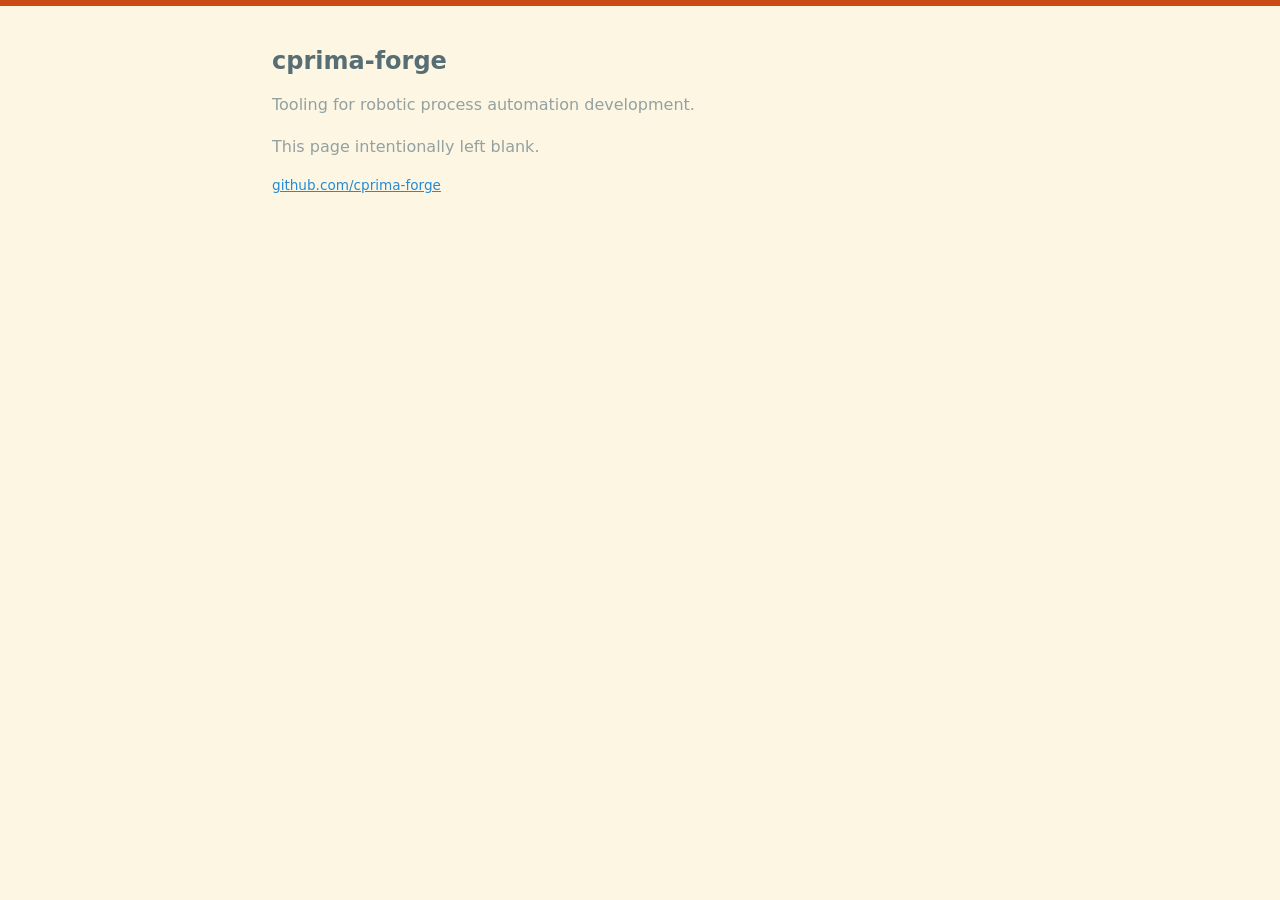
<file: index.html>
<!DOCTYPE html>
<!-- data-fa-kit-code enables Pro icons anywhere on the page. The kit code is
     domain-locked to forge.cprima.net, so it is safe in public HTML — unlike
     the npm auth token, which must never be committed, and unlike Pro font or
     dist files, which must never be committed to this repository because it is
     public and committing them would redistribute them. -->
<html lang="en" data-fa-kit-code="5df958b77d">
<head>
<meta charset="utf-8">
<meta name="viewport" content="width=device-width, initial-scale=1">
<title>cprima-forge</title>

<!-- Web Awesome: theme, utilities, native reset, then the autoloader. -->
<link rel="stylesheet" href="https://ka-p.webawesome.com/kit/9d55e66325f84b80/webawesome@3.12.0/styles/themes/default.css">
<link rel="stylesheet" href="https://ka-p.webawesome.com/kit/9d55e66325f84b80/webawesome@3.12.0/styles/utilities.css">
<link rel="stylesheet" href="https://ka-p.webawesome.com/kit/9d55e66325f84b80/webawesome@3.12.0/styles/native.css">
<script type="module" src="https://ka-p.webawesome.com/kit/9d55e66325f84b80/webawesome@3.12.0/webawesome.loader.js"></script>

<!-- Last, so the identity overrides Web Awesome's defaults rather than the
     other way round. native.css is a reset and must come before it. -->
<link rel="stylesheet" href="/assets/site.css">
</head>
<body>
<main>
  <h1>cprima-forge</h1>
  <p class="muted">Tooling for robotic process automation development.</p>

  <p class="muted">This page intentionally left blank.</p>

  <!--
    THE PRODUCT AND LICENCE CARDS ARE WITHDRAWN, DELIBERATELY AND TEMPORARILY.

    This page is the `homepage` in the published extension's marketplace
    listing, so it is where a curious user arrives — not /products/. Leaving
    "Browse products →" and "Licence →" here would invite exactly the poking
    around the withdrawal is meant to prevent, and would land them on two pages
    that now say nothing.

    The catalog.json link goes too. The file is STILL SERVED, because
    keygen_sync.py reads it as the published contract and removing it breaks the
    tooling rather than protecting anything — but there is no reason to point a
    person at it.

    Restore all three when the service is attended again.

    <article class="card">
      <h2>Products</h2>
      <p class="muted">What is on offer, generated from the catalog.</p>
      <p><a href="/products/">Browse products</a></p>
    </article>

    <article class="card">
      <h2>Licence</h2>
      <p class="muted">Request a key, or check one you already have.</p>
      <p><a href="/licence/">Licence</a></p>
    </article>
  -->

  <p class="meta">
    <a href="https://github.com/cprima-forge">github.com/cprima-forge</a>
  </p>
</main>
</body>
</html>
</file>
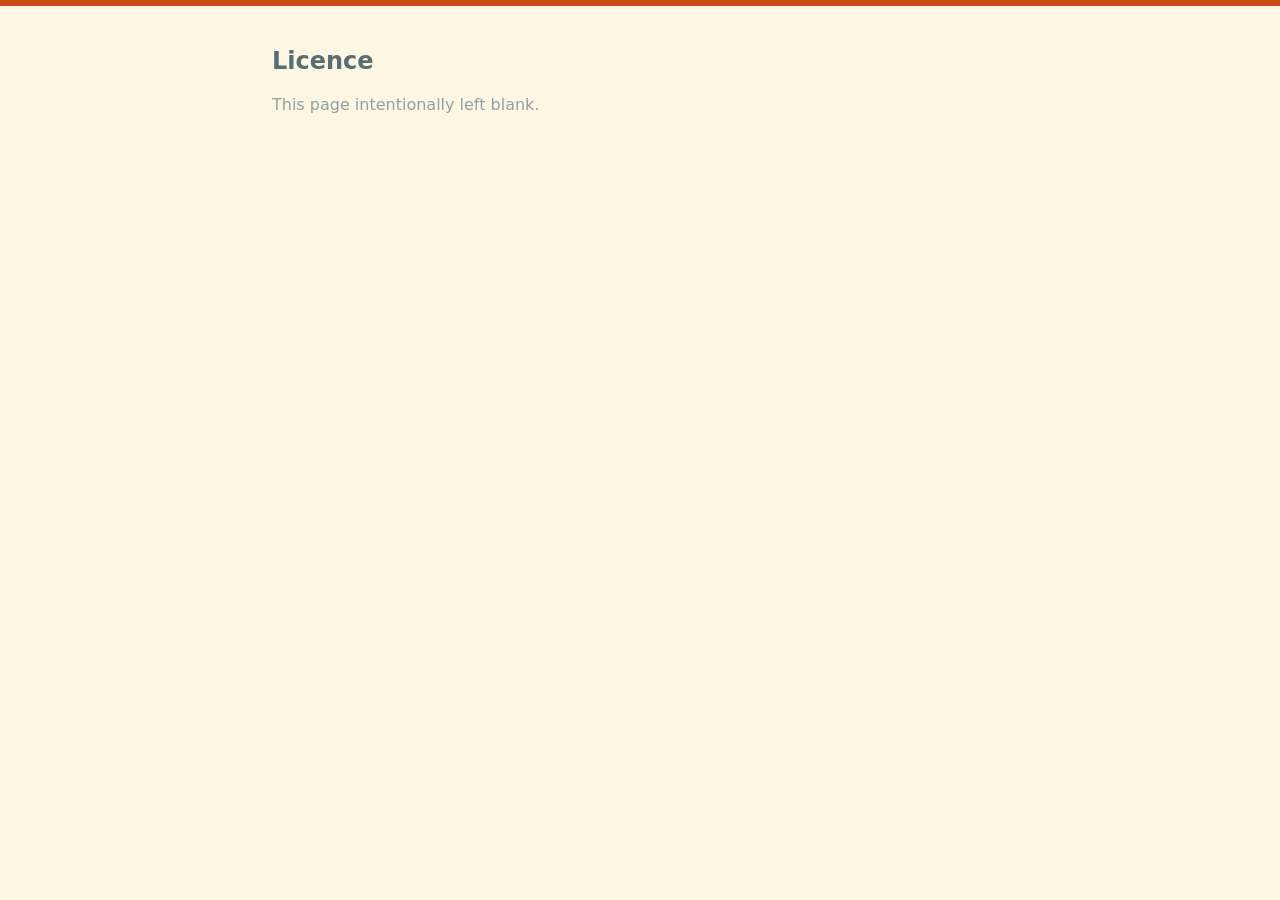
<file: licence/index.html>
<!DOCTYPE html>
<html lang="en" data-fa-kit-code="5df958b77d">
<head>
<meta charset="utf-8">
<meta name="viewport" content="width=device-width, initial-scale=1">
<title>Licence — cprima-forge</title>
<link rel="stylesheet" href="https://ka-p.webawesome.com/kit/9d55e66325f84b80/webawesome@3.12.0/styles/themes/default.css">
<link rel="stylesheet" href="https://ka-p.webawesome.com/kit/9d55e66325f84b80/webawesome@3.12.0/styles/utilities.css">
<link rel="stylesheet" href="https://ka-p.webawesome.com/kit/9d55e66325f84b80/webawesome@3.12.0/styles/native.css">
<script type="module" src="https://ka-p.webawesome.com/kit/9d55e66325f84b80/webawesome@3.12.0/webawesome.loader.js"></script>
<link rel="stylesheet" href="/assets/site.css">
<style>
  form { display: grid; gap: 1rem; max-width: 26rem; }
  .field { display: grid; gap: .3rem; }
  .hint { color: var(--base1); font-size: .85rem; }
  .ok { border: 1px solid var(--green); border-left-width: 3px; border-radius: 6px; padding: 1rem; }
</style>
</head>
<body>
<main>
  <h1>Licence</h1>
  <p class="muted">This page intentionally left blank.</p>
</main>

<!--
  THE REQUEST FORM IS DISABLED, DELIBERATELY AND TEMPORARILY.

  The markup and script below are unchanged and inert. `type="text/plain"` stops
  the browser executing the script, which preserves the source exactly instead of
  wrapping it in an HTML comment and hoping no `--` inside the JavaScript ends the
  comment early. Restore by putting the form back and changing the type to
  `module`.

  Withdrawing the form is presentation only, and that is the whole intent. The
  worry is not an attacker; it is a curious user following the homepage link in
  the extension's marketplace listing and poking around a commerce flow that is
  half-built. Removing the invitation removes that.

  POST /free-key REMAINS OPEN AND IS MEANT TO. It still issues and still mails,
  and a key can still be requested by anyone who calls it directly — the CORS
  rule on it is browser-enforced and, as entry.py says outright, "not a security
  boundary". Nothing here should be read as closing it.

  If it ever does need closing, the lever is the self-service sales channel in
  skus.yaml, not this page: free_key.py treats a SKU without an open channel as
  unrequestable and answers 404, the same answer it gives for a SKU that does not
  exist. That was considered and deliberately not done.
-->

<script type="text/plain" data-disabled="licence-request">
// Where the secrets live. This page holds none: minting a licence needs a
// Keygen admin token and sending mail needs a provider token, and anything in
// a static page is public. So the page collects input and the worker does the
// privileged work.
// A custom domain, not *.workers.dev: that hostname appears on shared
// corporate blocklists, and the people who need a key are behind exactly that
// kind of proxy. jerm.uk because its zone is already on the Cloudflare account
// — licence.cprima.net would need the whole zone moved off INWX, along with
// the DKIM records that make mail work, since Cloudflare's subdomain zones are
// Enterprise-only.
const API = "https://licence.jerm.uk";

const $ = id => document.getElementById(id);
const show = (cls, text) => {
  const m = $("msg");
  m.hidden = false;
  m.className = cls;
  m.textContent = text;
};

// Offers come from the catalog, so this page never hardcodes a SKU. Only free
// and active ones: anything else cannot be self-served and listing it would
// promise something this form cannot deliver.
fetch("/api/v1/catalog.json")
  .then(r => r.json())
  .then(cat => {
    const sel = $("sku");
    sel.textContent = "";
    const wanted = new URLSearchParams(location.search).get("sku");
    const offers = cat.products.flatMap(p =>
      p.offers.filter(o => o.status === "active" && o.price.amount === 0)
              .map(o => ({ ...o, product: p.name })));

    if (!offers.length) {
      sel.innerHTML = "<option value=''>Nothing available</option>";
      $("go").disabled = true;
      return;
    }
    for (const o of offers) {
      const opt = document.createElement("option");
      opt.value = o.sku;
      opt.textContent = `${o.product} — ${o.name}`;
      if (o.sku === wanted) opt.selected = true;
      sel.append(opt);
    }
  })
  .catch(() => {
    $("sku").innerHTML = "<option value=''>Catalog unavailable</option>";
    $("go").disabled = true;
  });

$("f").addEventListener("submit", async e => {
  e.preventDefault();
  const go = $("go");
  go.disabled = true;
  show("muted", "Sending…");

  try {
    const r = await fetch(API + "/free-key", {
      method: "POST",
      headers: { "Content-Type": "application/json" },
      body: JSON.stringify({ sku: $("sku").value, email: $("email").value }),
    });
    const body = await r.json().catch(() => ({}));

    if (r.ok) {
      // Deliberately does NOT show the key. The point of the email is to prove
      // the address works; printing the key here would make the email
      // decorative and let anyone harvest keys for addresses they do not own.
      show("ok", "Sent. Check your inbox — and your spam folder.");
      $("f").reset();
    } else if (r.status === 429) {
      show("error", body.error || "A key was already sent recently. Try again later.");
    } else {
      show("error", body.error || `Something went wrong (HTTP ${r.status}).`);
    }
  } catch {
    // A network failure and a CORS rejection look identical here by design;
    // the browser does not tell the page which it was.
    show("error", "Could not reach the licence service.");
  } finally {
    go.disabled = false;
  }
});
</script>
</body>
</html>
</file>
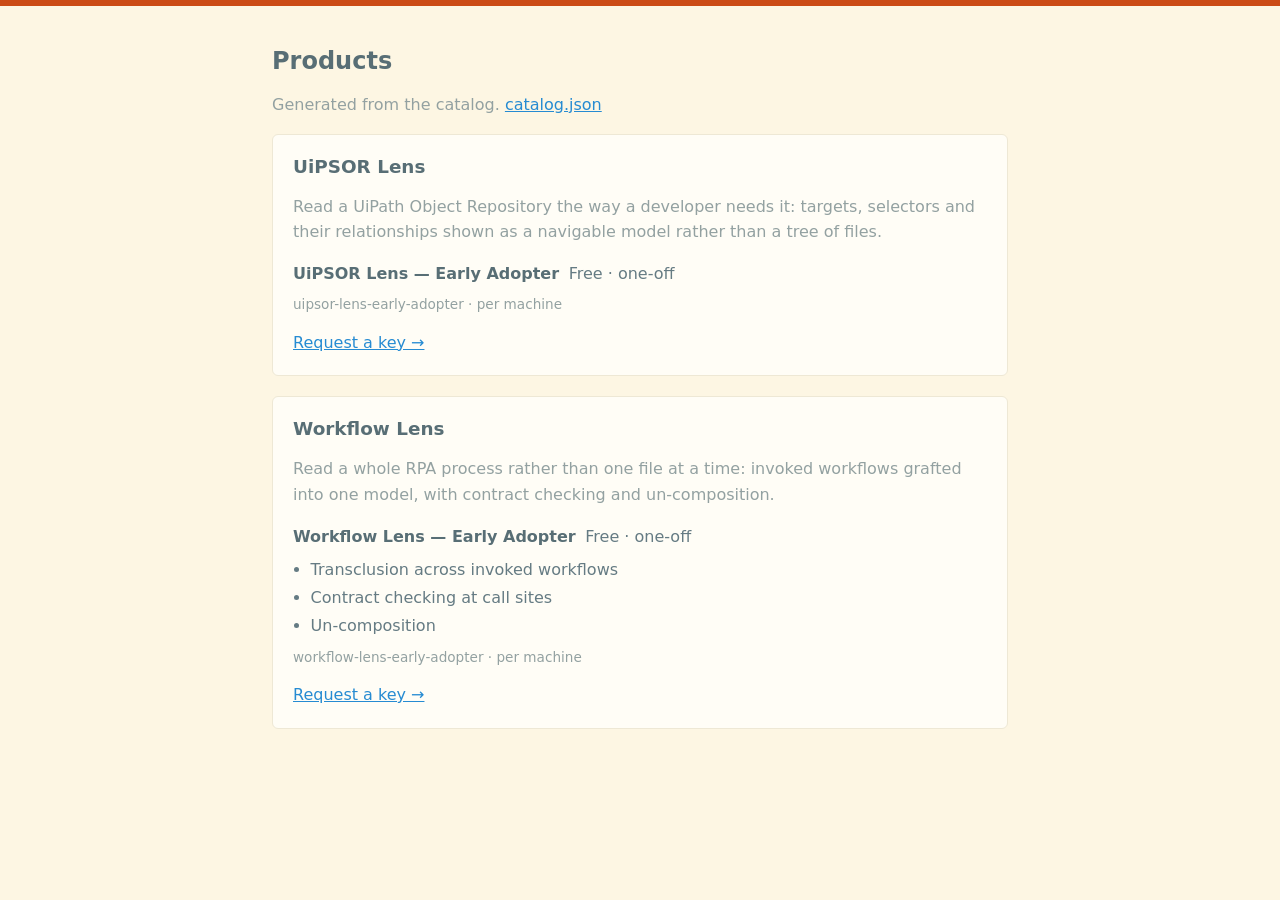
<file: products/index.html>
<!DOCTYPE html>
<html lang="en" data-fa-kit-code="5df958b77d">
<head>
<meta charset="utf-8">
<meta name="viewport" content="width=device-width, initial-scale=1">
<title>Products — cprima-forge</title>
<link rel="stylesheet" href="https://ka-p.webawesome.com/kit/9d55e66325f84b80/webawesome@3.12.0/styles/themes/default.css">
<link rel="stylesheet" href="https://ka-p.webawesome.com/kit/9d55e66325f84b80/webawesome@3.12.0/styles/utilities.css">
<link rel="stylesheet" href="https://ka-p.webawesome.com/kit/9d55e66325f84b80/webawesome@3.12.0/styles/native.css">
<script type="module" src="https://ka-p.webawesome.com/kit/9d55e66325f84b80/webawesome@3.12.0/webawesome.loader.js"></script>
<link rel="stylesheet" href="/assets/site.css">
</head>
<body>
<main>
  <h1>Products</h1>
  <p class="muted">Generated from the catalog. <a href="/api/v1/catalog.json">catalog.json</a></p>
  <div id="out">Loading…</div>
</main>

<!--
  CATALOG RENDERING RESTORED 2026-09-11, having been withdrawn on 2026-09-02.

  It was withdrawn because the commerce flow was half-built and unattended, and
  price and tier claims nobody is watching are worse than a blank page. What
  changed: the catalog is rebuilt and deployed, Keygen is reconciled to it with
  no managed drift, and all three workers are on current code.

  The script below was kept verbatim through the withdrawal — `type="text/plain"`
  rather than an HTML comment, so no `--` inside the JavaScript could end the
  comment early. It is unchanged from the version that last rendered.

  This page still hardcodes no product, price or tier. Adding an offer is a
  catalog edit and a rebuild, never an HTML edit.
-->
<script type="module">
// The page renders data it fetches; it never hardcodes a product, a price or a
// tier. Adding an offer is a catalog edit and a rebuild, never an HTML edit —
// which is the whole reason the catalog is the source of truth.
// A price is either decided — including decided as zero — or explicitly not
// decided. These must never render alike: a placeholder zero once made "not yet
// priced" indistinguishable from "free" in the contract itself.
const money = p => {
  if (typeof p.amount === "number") {
    return p.amount === 0
      ? "Free"
      : new Intl.NumberFormat(undefined, { style: "currency", currency: p.currency }).format(p.amount);
  }
  if (p.status === "on-request") return "Price on request";   // decided: negotiated
  if (p.status === "undecided") return "Not yet priced";      // not decided at all
  return "—";
};

// `duration` is a licensing term and optional: a printed book has none. An
// offer without one gets no term text rather than a fabricated default.
const DURATION = { perpetual: "one-off", annual: "per year", monthly: "per month" };
const term = d => (!d ? null : DURATION[d] ?? `every ${d.replace(/d$/, " days")}`);

fetch("/api/v1/catalog.json")
  .then(r => r.ok ? r.json() : Promise.reject(new Error("HTTP " + r.status)))
  .then(cat => {
    const out = document.getElementById("out");
    out.textContent = "";
    for (const p of cat.products) {
      const art = document.createElement("article");
      art.className = "card";
      const h = document.createElement("h2");
      h.textContent = p.name;
      const s = document.createElement("p");
      s.className = "muted";
      s.textContent = p.summary;
      art.append(h, s);

      for (const o of p.offers) {
        // SELF-SERVICE OR NOT AT ALL.
        //
        // An offer without a self-service channel is granted by hand, against
        // the authenticated endpoint. The public one refuses it — and refuses
        // it with the same answer it gives for a SKU that does not exist, so
        // rendering it here would put a button in front of a visitor that
        // leads nowhere and explains nothing.
        //
        // It stays in catalog.json, which is deliberate: keygen_sync reads the
        // published contract to decide what it manages, so dropping the offer
        // there would strand its provider policies. Published, not shown.
        if (!(o.channels ?? []).some(c => c.channel === "self-service")) continue;

        // A planned or retired offer is real catalog data, but showing it as
        // purchasable would be a lie, so it is labelled rather than hidden.
        const d = document.createElement("div");
        d.className = "offer";
        const row = document.createElement("div");
        row.className = "row";

        const n = document.createElement("span");
        n.className = "name";
        n.textContent = o.name;
        const pr = document.createElement("span");
        pr.className = "price";
        const t = term(o.duration);
        pr.textContent = money(o.price) + (t ? " · " + t : "");
        row.append(n, pr);

        if (o.status && o.status !== "active") {
          const tag = document.createElement("span");
          tag.className = "tag";
          tag.textContent = o.status;
          row.append(tag);
        }
        d.append(row);

        if (o.highlights?.length) {
          const ul = document.createElement("ul");
          for (const hl of o.highlights) {
            const li = document.createElement("li");
            li.textContent = hl;
            ul.append(li);
          }
          d.append(ul);
        }

        const meta = document.createElement("p");
        meta.className = "meta";
        meta.textContent = [o.slug ?? o.sku, o.seat_model?.replace(/-/g, " ")].filter(Boolean).join(" · ");
        d.append(meta);

        // Only an active offer with an open self-service or manual channel can
        // actually be requested today.
        if (o.status === "active" && o.price.amount === 0) {   // amount, never status
          const a = document.createElement("a");
          a.href = "/licence/?sku=" + encodeURIComponent(o.sku);
          a.textContent = "Request a key →";
          d.append(a);
        }
        art.append(d);
      }
      // Every offer filtered out — render nothing rather than a bare heading
      // implying a product with no way to obtain it.
      if (art.querySelector(".offer")) out.append(art);
    }
    if (!out.children.length) out.textContent = "Nothing is currently available here.";
  })
  .catch(e => {
    const out = document.getElementById("out");
    out.className = "error";
    out.textContent = "Could not load the catalog: " + e.message;
  });
</script>
</body>
</html>
</file>
<file: assets/site.css>
/* cprima-forge visual identity.
 *
 * Solarized Light, and an orange rectangle across the top. Both are fixed
 * points, not defaults to be tuned per page: the bar is the mark people
 * recognise before they read anything, so it is the same height, the same
 * colour and in the same place on every page.
 *
 * Solarized is a measured palette — its greys are chosen so that background
 * and foreground hold a constant perceptual relationship. Substituting a
 * "close enough" hex breaks that, so every colour below is the published
 * value and none is invented.
 *
 * Light only. Solarized Dark is the natural counterpart and is deliberately
 * NOT wired to prefers-color-scheme here: the identity is the light one, and a
 * visitor whose OS is in dark mode should still recognise the site.
 */

:root {
  /* Solarized, canonical values */
  --base3:  #fdf6e3;  /* background */
  --base2:  #eee8d5;  /* background highlight, rules */
  --base1:  #93a1a1;  /* comments, de-emphasised */
  --base00: #657b83;  /* body text */
  --base01: #586e75;  /* emphasised text, headings */
  --base02: #073642;
  --orange: #cb4b16;  /* the mark */
  --blue:   #268bd2;  /* links */
  --green:  #859900;
  --red:    #dc322f;

  --bar-height: 6px;
}

*, *::before, *::after { box-sizing: border-box; }

html { color-scheme: light; }

body {
  margin: 0;
  /* Room for the bar, which is fixed so it survives scrolling — a mark that
     scrolls away stops being a mark. */
  padding: calc(var(--bar-height) + 2.5rem) 1.25rem 4rem;
  background: var(--base3);
  color: var(--base00);
  font: 16px/1.6 system-ui, -apple-system, "Segoe UI", sans-serif;
}

body::before {
  content: "";
  position: fixed;
  inset: 0 0 auto 0;
  height: var(--bar-height);
  background: var(--orange);
  z-index: 10;
}

main { max-width: 46rem; margin: 0 auto; }

h1, h2, h3 { color: var(--base01); line-height: 1.25; }
h1 { font-size: 1.5rem; margin: 0 0 .25rem; }
h2 { font-size: 1.15rem; margin: 0 0 .35rem; }

a { color: var(--blue); }
a:hover { color: var(--orange); }

.muted { color: var(--base1); }

.card {
  border: 1px solid var(--base2);
  border-radius: 6px;
  background: #fffdf6;      /* a shade above base3, so cards lift off the page */
  padding: 1.25rem;
  margin: 0 0 1.25rem;
}

.rule { border: 0; border-top: 1px solid var(--base2); margin: .9rem 0; }

/* Offers stack inside a product card, separated rather than boxed again —
   nesting a border inside a border reads as two unrelated things. */
.offer { border-top: 1px solid var(--base2); padding-top: .9rem; margin-top: .9rem; }
.offer:first-of-type { border-top: 0; padding-top: 0; margin-top: 0; }

.row { display: flex; align-items: baseline; gap: .6rem; flex-wrap: wrap; }
.name { font-weight: 600; color: var(--base01); }
.price { font-variant-numeric: tabular-nums; }

.tag {
  font-size: .72rem;
  text-transform: uppercase;
  letter-spacing: .04em;
  border: 1px solid var(--base2);
  border-radius: 99px;
  padding: .1rem .5rem;
  color: var(--base1);
}

ul { margin: .5rem 0 0; padding-left: 1.1rem; }
li { margin: .15rem 0; }

.meta { color: var(--base1); font-size: .85rem; margin-top: .5rem; }

.error {
  border: 1px solid var(--red);
  border-left-width: 3px;
  border-radius: 6px;
  padding: 1rem;
  color: var(--red);
}

label { display: block; font-weight: 600; color: var(--base01); margin: 0 0 .3rem; }

input, select, button {
  font: inherit;
  border-radius: 4px;
  border: 1px solid var(--base2);
  padding: .5rem .6rem;
  background: #fffdf6;
  color: var(--base00);
}

input:focus, select:focus, button:focus-visible {
  outline: 2px solid var(--orange);
  outline-offset: 1px;
}

button {
  background: var(--orange);
  border-color: var(--orange);
  color: var(--base3);
  cursor: pointer;
  font-weight: 600;
}

button:disabled { opacity: .55; cursor: not-allowed; }

code, pre, .key {
  font-family: ui-monospace, SFMono-Regular, "Cascadia Mono", Consolas, monospace;
}
</file>
